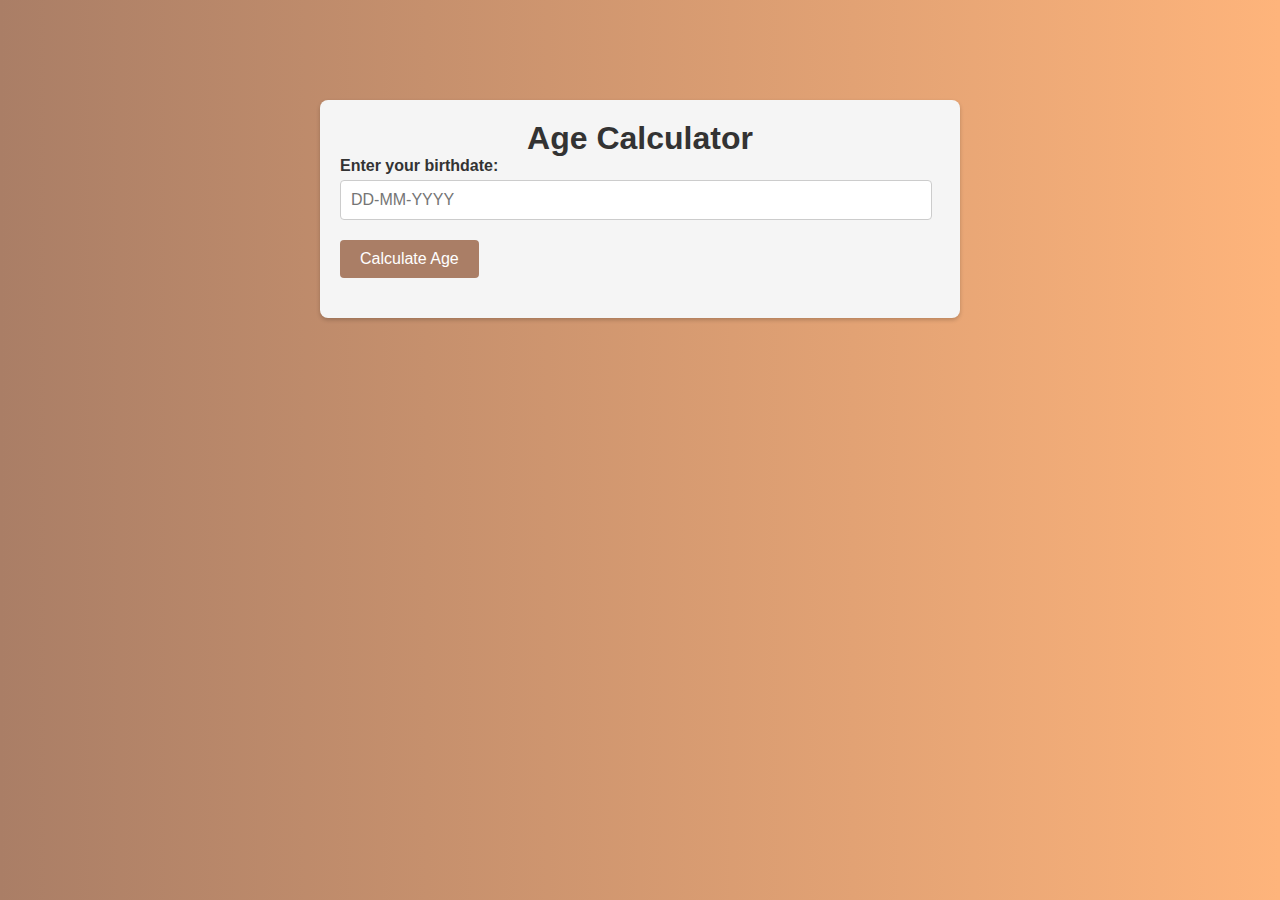
<file: Age-Calculator-Application/index.html>
<!DOCTYPE html>
<html lang="en">
<head>
    <meta charset="UTF-8">
    <meta http-equiv="X-UA-Compatible" content="IE=edge">
    <meta name="viewport" content="width=device-width, initial-scale=1.0">
    <title>Age Calculator</title>
    <link rel="stylesheet" href="style.css">
</head>
<body>

    <div class="container">
        <h1>Age Calculator</h1>
        <form id="ageCalculator">
            <div class="form-group">
                <label for="birthdate">Enter your birthdate:</label>
                <input type="text" id="birthdate" placeholder="DD-MM-YYYY" required>
            </div>
            <div class="form-group">
                <button type="submit">Calculate Age</button>
            </div>
        </form>

        <div class="result-container" id="resultContainer">
            <div class="result" id="result">
                <!-- <div class="result-item">
                    <h3>Weeks Passed:</h3>
                    <p>ageInWeeks</p>
                </div>
                <div class="result-item">
                    <h3>Weeks Passed:</h3>
                    <p>ageInWeeks</p>
                </div>
                <div class="result-item">
                    <h3>Weeks Passed:</h3>
                    <p>ageInWeeks</p>
                </div> -->
            </div>
        </div>
    </div>
 <script src="script.js"></script>   
</body>
</html>
</file>
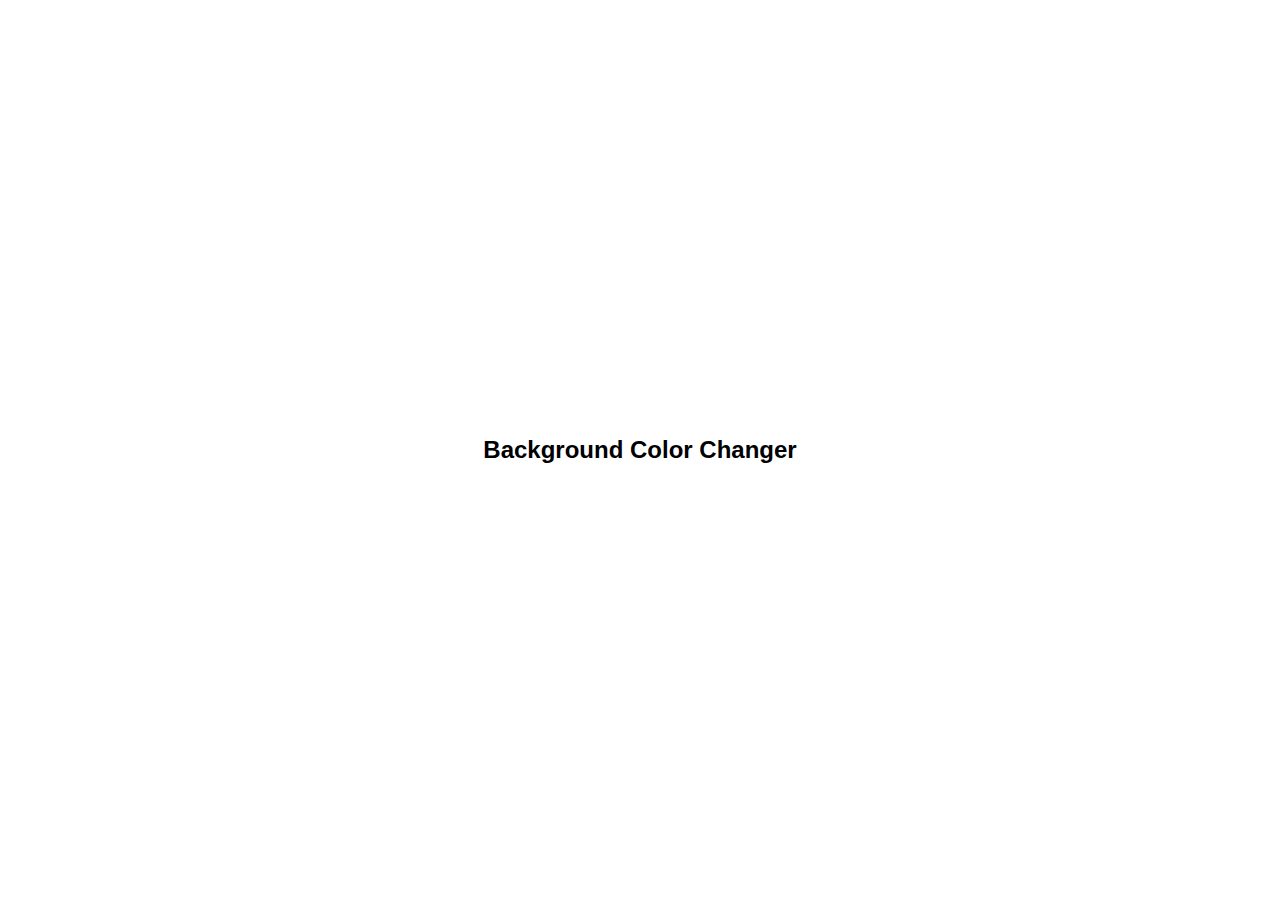
<file: Click-To-Change-BG-Color/index.html>
<!DOCTYPE html>
<html lang="en">
<head>
    <meta charset="UTF-8">
    <meta name="viewport" content="width=device-width, initial-scale=1.0">
    <title>Background Color Changer</title>
    <link rel="stylesheet" href="style.css">
</head>
<body>

    <div class="container">
        <h1>Background Color Changer</h1>
    </div>
  
    <script src="script.js"></script>
</body>
</html>
</file>
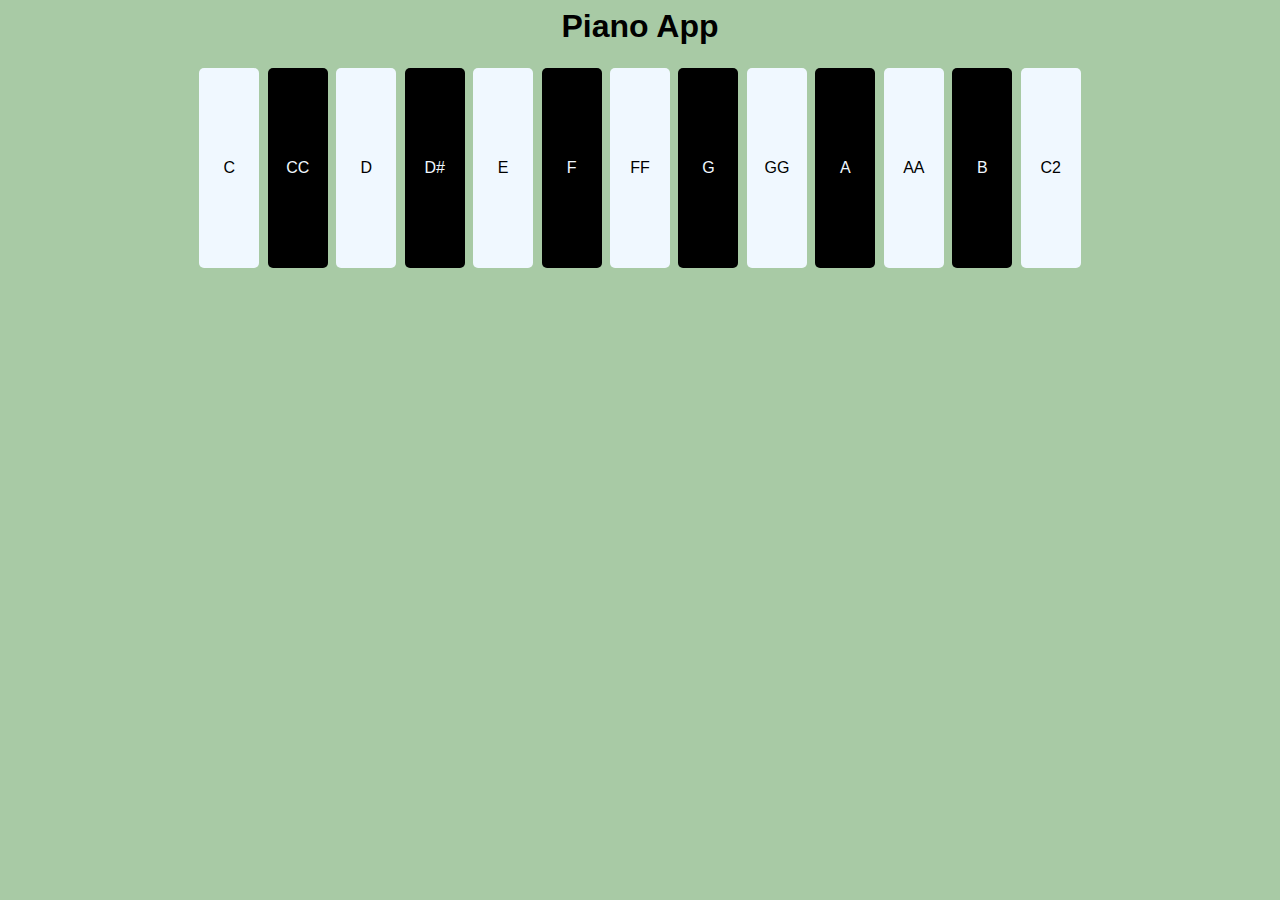
<file: Digital-Piano-Application/index.html>
<!DOCTYPE html>
<html lang="en">
<head>
    <meta charset="UTF-8">
    <meta name="viewport" content="width=device-width, initial-scale=1.0">
    <title>Digital Piano Application</title>
    <link rel="stylesheet" href="style.css">
</head>
<body>
    
    <div class="paino-container">
            <h1>Piano App</h1>
            <div>
                <button onclick="playSound('C')" class="white-key">C</button>
                <button onclick="playSound('CC')" class="black-key">CC</button>

                <button onclick="playSound('D')" class="white-key">D</button>
                <button onclick="playSound('DD')" class="black-key">D#</button>

                <button onclick="playSound('E')" class="white-key">E</button>
                <button onclick="playSound('F')" class="black-key">F</button>

                <button onclick="playSound('FF')" class="white-key">FF</button>
                <button onclick="playSound('G')" class="black-key">G</button>

                <button onclick="playSound('GG')" class="white-key">GG</button>
                <button onclick="playSound('A')" class="black-key">A</button>

                <button onclick="playSound('AA')" class="white-key">AA</button>
                <button onclick="playSound('B')" class="black-key">B</button>

                <button onclick="playSound('C2')" class="white-key">C2</button>

            </div>
    </div>

  <script src="script.js"></script>  
</body>
</html>
</file>
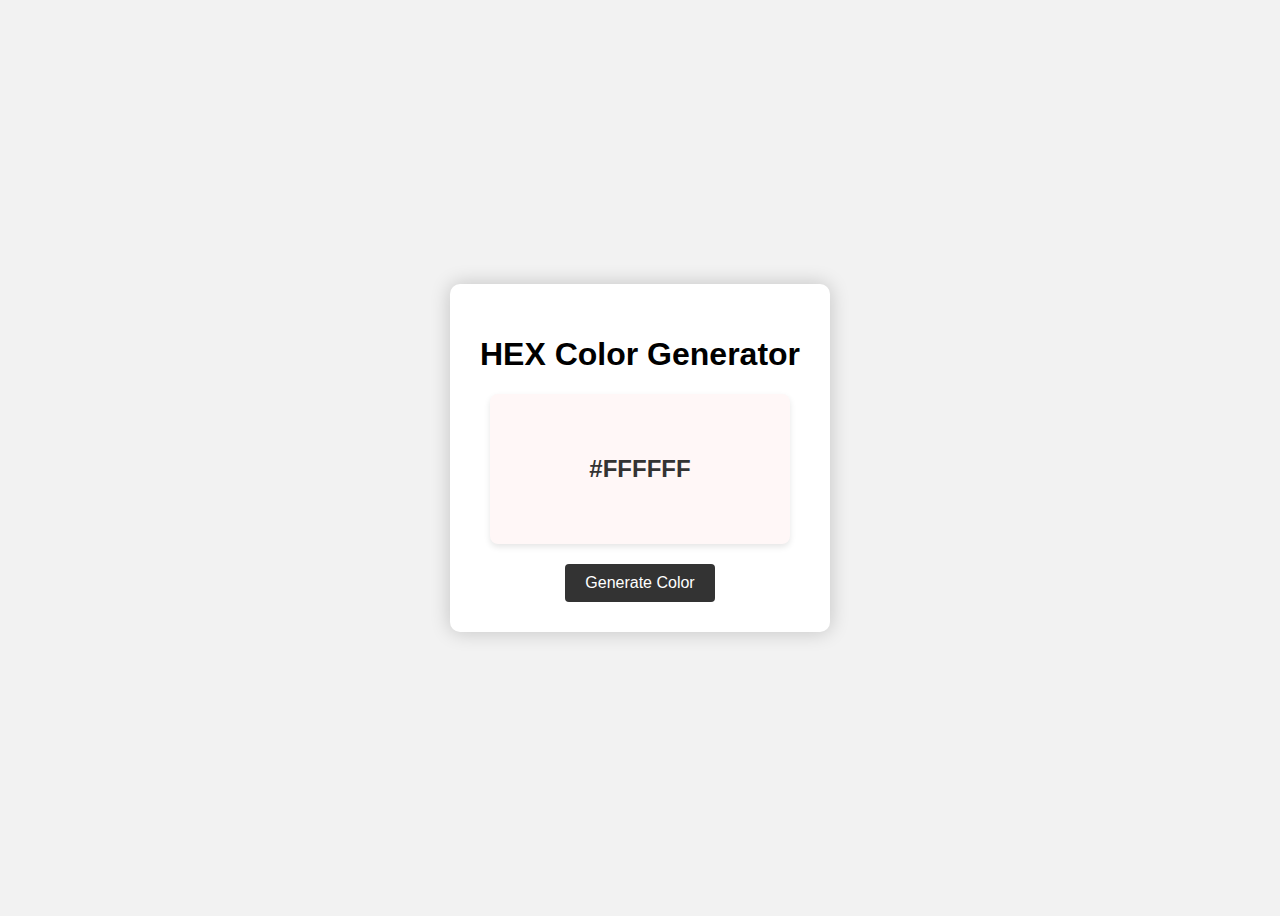
<file: HEX-Color-Generator-Applicaiton/index.html>
<!DOCTYPE html>
<html lang="en">
<head>
    <meta charset="UTF-8">
    <meta name="viewport" content="width=device-width, initial-scale=1.0">
    <title>HEX Color Generator</title>
    <link rel="stylesheet" href="style.css">
</head>
<body>
 
    <div class="container">
        <h1>HEX Color Generator</h1>
        <div class="color-box" id="colorBox">
            <span id="colorText">#FFFFFF</span>
        </div>
        <button id="generteBtn">Generate Color</button>
    </div>

 <script src="script.js"></script>   
</body>
</html>
</file>
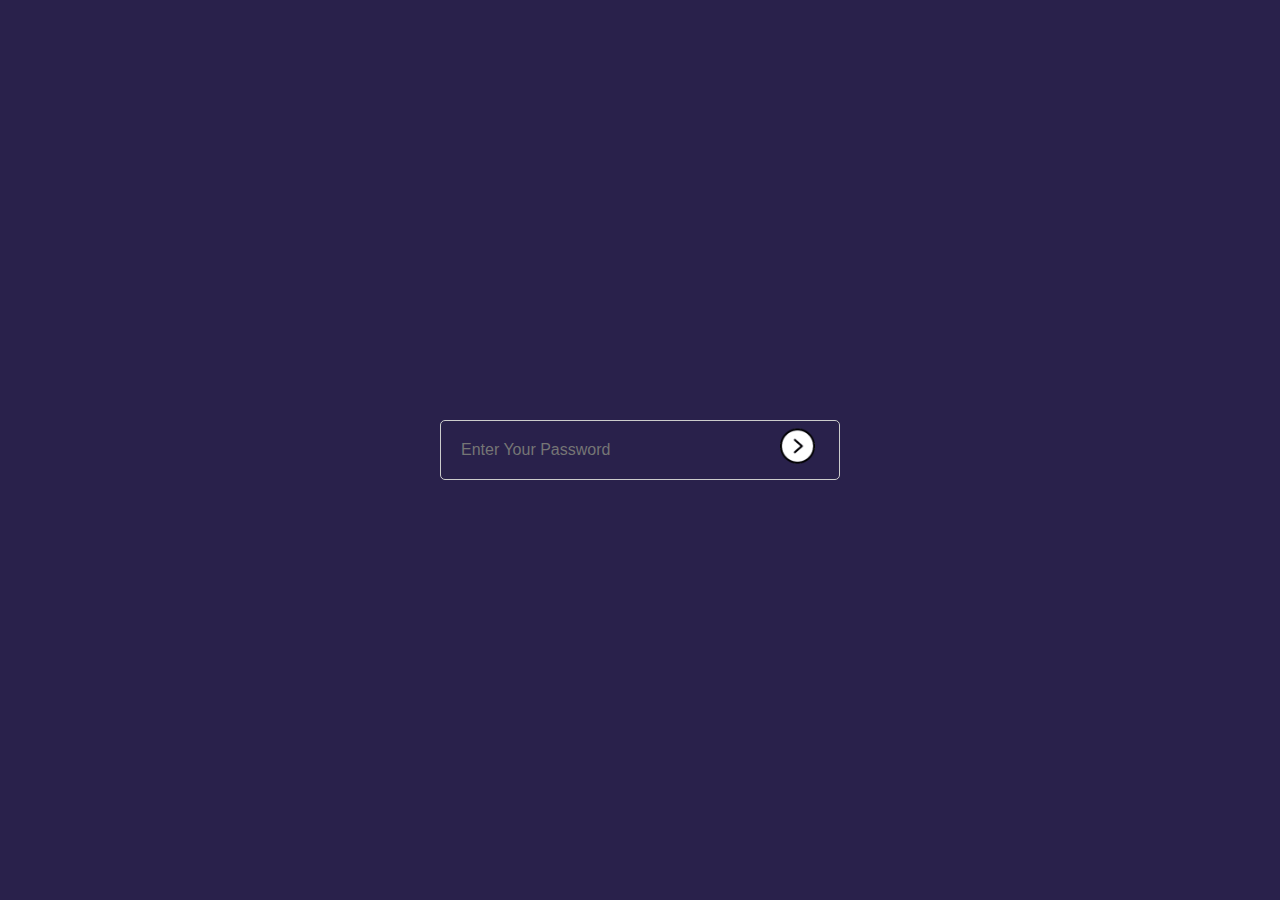
<file: Password-Strength-Checker/index.html>
<!DOCTYPE html>
<html lang="en">
<head>
    <meta charset="UTF-8">
    <meta http-equiv="X-UA-Compatible" content="IE=edge">
    <meta name="viewport" content="width=device-width, initial-scale=1.0">
    <title>Password Strength Checker</title>
    <link rel="stylesheet" href="style.css">
</head>
<body>
    
    <div class="container">
        <div class="input-box">
            <input type="password" id="password" placeholder="Enter Your Password">
            <button type="submit"><img src="images/password-arrow.png" alt="Arrow Image"></button>
            <p id="message"><span id="strength">Weak</p>
        </div>

    </div>
 <script src="script.js"></script>   
</body>
</html>
</file>
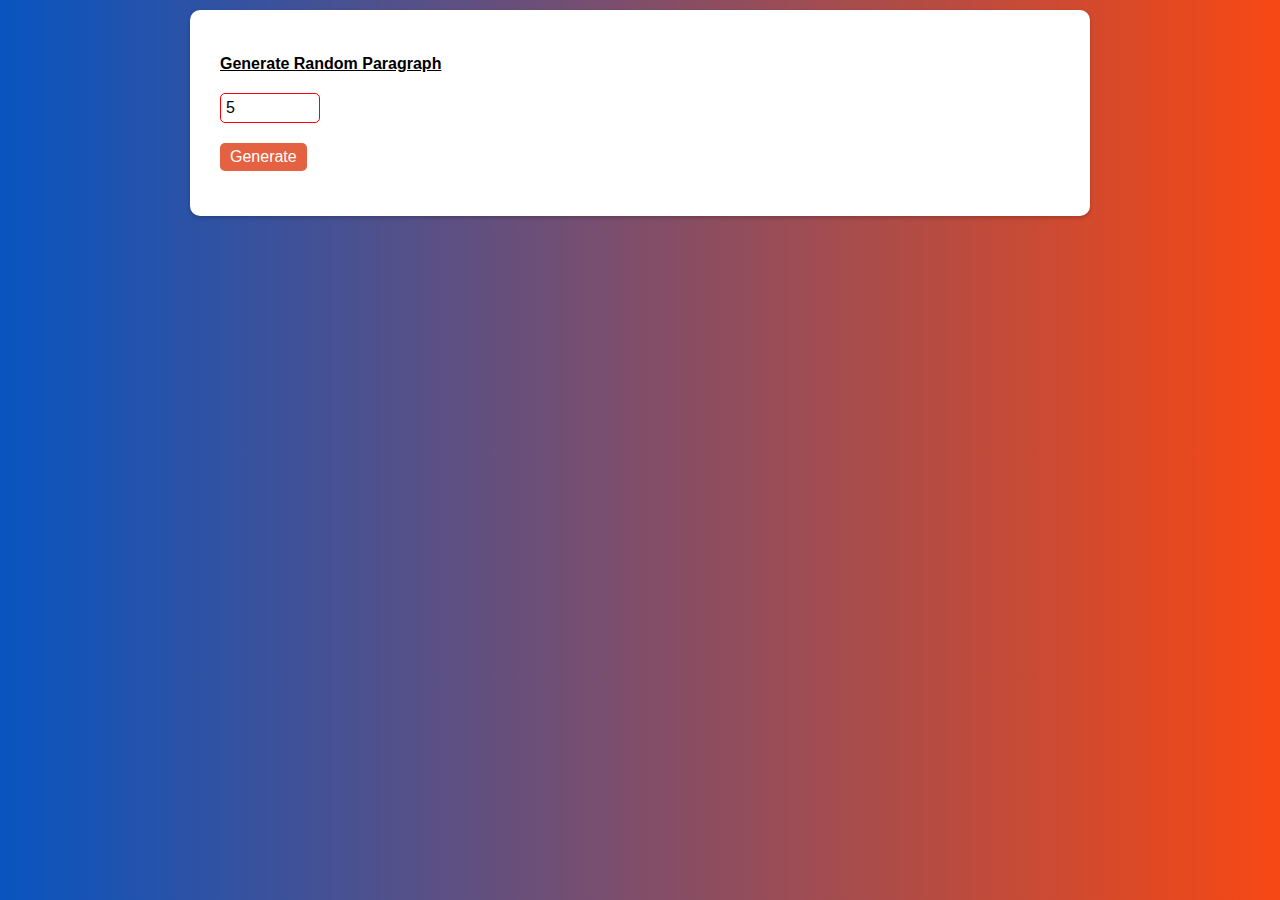
<file: Random-Paragraph-Generator/index.html>
<!DOCTYPE html>
<html lang="en">
<head>
    <meta charset="UTF-8">
    <meta http-equiv="X-UA-Compatible" content="IE=edge">
    <meta name="viewport" content="width=device-width, initial-scale=1.0">
    <title>Random Paragraph Generator</title>
    <link rel="stylesheet" href="style.css">
</head>
<body>

    <div class="card">
        <div class="row">
            <div>
                <label for="items">Generate Random Paragraph</label>
            </div>

            <div>
                <input type="number" value="5" id="items">
            </div>

            <div>
                <button onclick="generate()">Generate</button>
            </div>

        </div>

        <div class="row" id="data"></div>
    </div>
<script src="script.js"></script>   
</body>
</html>
</file>
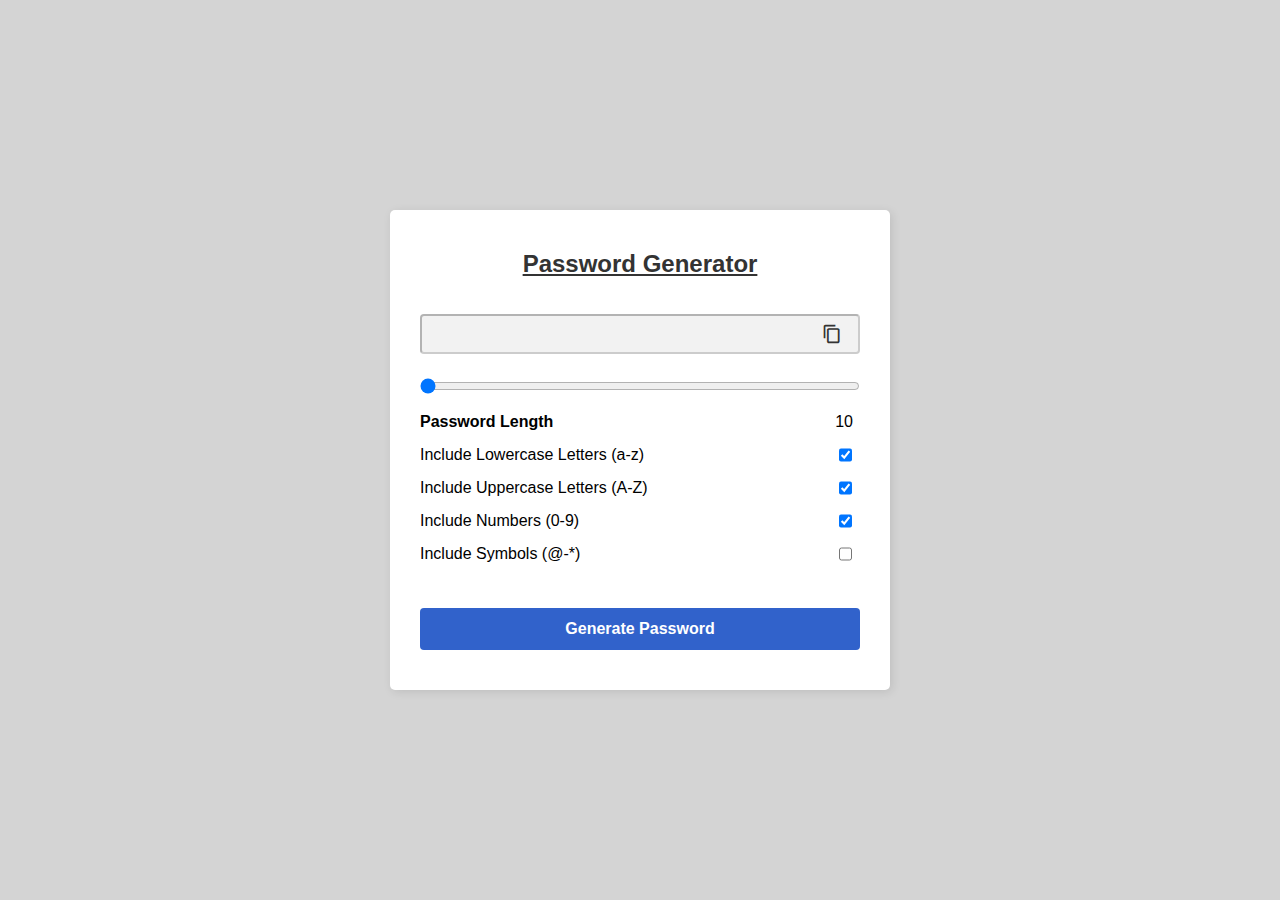
<file: Random-Password-Generator/index.html>
<!DOCTYPE html>
<html lang="en">
<head>
    <meta charset="UTF-8">
    <meta http-equiv="X-UA-Compatible" content="IE=edge">
    <meta name="viewport" content="width=device-width, initial-scale=1.0">
    <title>Random Password Generator</title>
    <link rel="stylesheet" href="style.css" />
    <link href="https://fonts.googleapis.com/icon?family=Material+Icons"
      rel="stylesheet" />
</head>
<body>

    <div class="container">
        <h1>Password Generator</h1>
        <div class="inputBox">
            <input type="text" class="passBox" id="passBox" disabled>
            <span class="material-icons" id="copyIcon">
                content_copy
                </span>
        </div>

        <input type="range" min="10" max="30" value="10" id="inputSlider">

        <div class="row">
            <p>Password Length</p>
            <span id="sliderValue">10</span>
        </div>

        <div class="row">
            <label for="lowercase">Include Lowercase Letters (a-z)</label>
            <input type="checkbox" name="lowercase" id="lowercase" checked >
        </div>

        <div class="row">
            <label for="uppercase">Include Uppercase Letters (A-Z)</label>
            <input type="checkbox" name="uppercase" id="uppercase" checked >
        </div>

        <div class="row">
            <label for="numbers">Include Numbers (0-9)</label>
            <input type="checkbox" name="numbers" id="numbers" checked >
        </div>

        <div class="row">
            <label for="symbols">Include Symbols (@-*)</label>
            <input type="checkbox" name="symbols" id="symbols" >
        </div>

        <button type="button" class="getBtn" id="getBtn">
            Generate Password
        </button>


    </div>
 <script src="script.js"></script>   
</body>
</html>
</file>
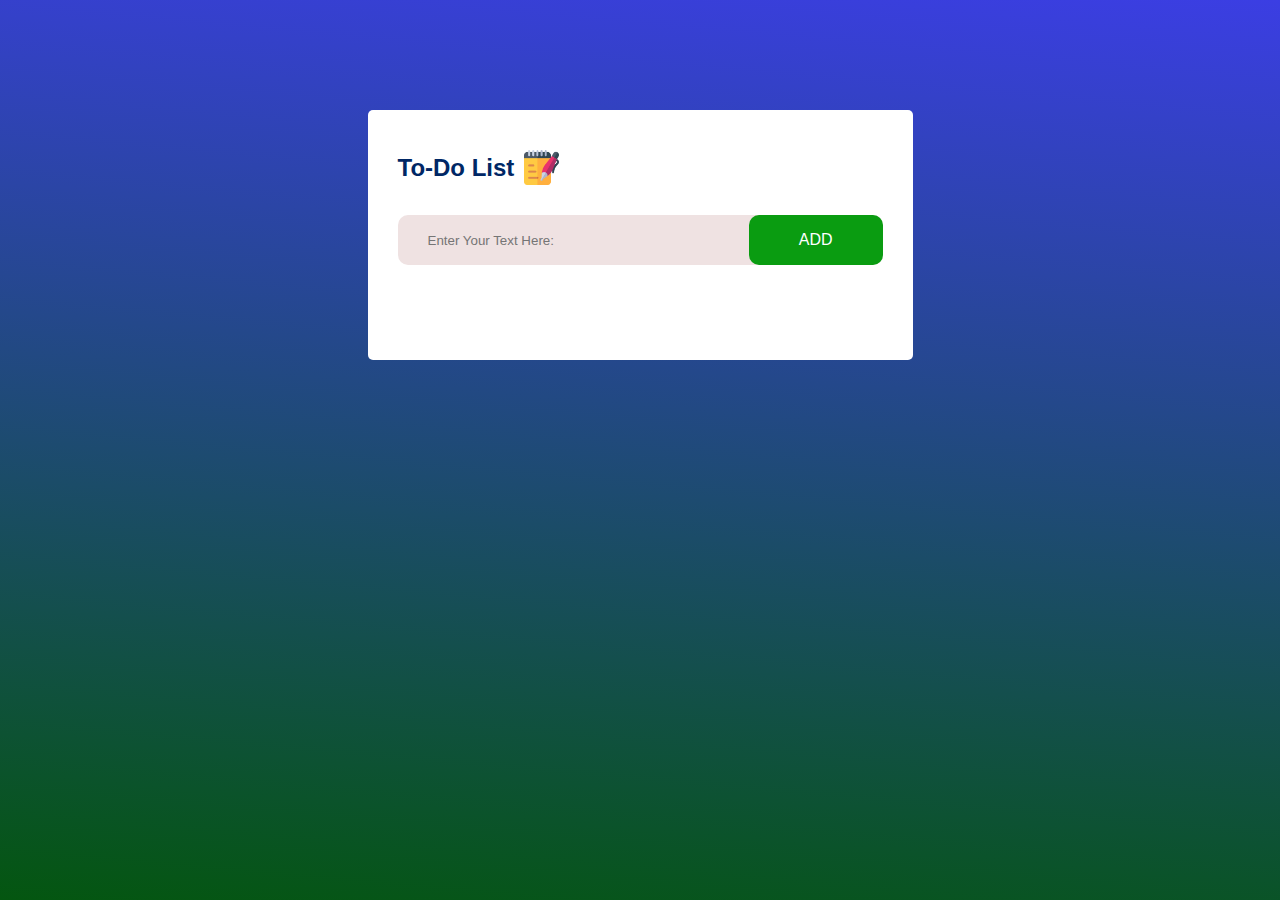
<file: To-Do-List-Application/index.html>
<!DOCTYPE html>
<html lang="en">
<head>
    <meta charset="UTF-8">
    <meta http-equiv="X-UA-Compatible" content="IE=edge">
    <meta name="viewport" content="width=device-width, initial-scale=1.0">
    <title>To-Do List Application</title>
    <link rel="stylesheet" href="style.css">
</head>
<body>
   
    <div class="container">
        <div class="todo-app">
            <h2>To-Do List<img src="images/notes.png"></h2> 
            <div class="row">
               <input type="text" id="input-box" placeholder="Enter Your Text Here:"> 
               <button onclick="addTask()">ADD</button>
            </div>
            <ul id="list-container">
                <!-- <li class="checked">Task 0</li>
                <li>Task 1</li> -->
            </ul>
        </div>
    </div>
<script src="script.js"></script>   
</body>
</html>
</file>
<file: Age-Calculator-Application/style.css>
*{
    padding: 0;
    margin: 0;
    font-family: Helvetica, sans-serif;
}

body{
    background: linear-gradient(to right, #aa7e66,#feb47b);
}

.container{
    width: 600px;
    margin: 100px auto;
    background-color: #f5f5f5;
    padding: 20px;
    border-radius: 8px;
    box-shadow: 0px 2px 4px rgba(0, 0, 0, 0.2);
}

h1{
    text-align: center;
    color: #333;
}

.form-group{
    margin-bottom: 20px;
}

label{
    display: block;
    margin-bottom: 5px;
    color: #333;
    font-weight: 600;
}

input[type="text"]{
    width: 95%;
    padding: 10px;
    font-size: 16px;
    border-radius: 4px;
    border: 1px solid #ccc;
}

button{
    padding: 10px 20px;
    font-size: 16px;
    background-color: #aa7e66;
    border: none;
    outline: none;
    border-radius: 4px;
    color: #fff;
    cursor: pointer;
}

.result-container{
    display: none;
    margin-top: 20px;
    background-color: #fff;
    padding: 20px;
    border-radius: 4px;
    box-shadow: 0px 3px 6px rgba(0, 0, 0, 0.2);
}

.result{
    margin-top: 10px;
}


.result h3{
    color: #333;
    font-size: 18px;
    margin-bottom: 10px;
}

.result p{
    font-size: 15px;
    margin-bottom: 10px;
}
</file>
<file: Click-To-Change-BG-Color/style.css>
*{
    margin: 0;
    padding: 0;
    box-sizing: border-box;
}

body{
    display: flex;
    justify-content: center;
    align-items: center;
    height: 100vh;
}


.container{
    font-family: Arial, Helvetica, sans-serif;
}

h1{
    font-size: 24px;
}
</file>
<file: Digital-Piano-Application/style.css>
body{
    font-family: Arial, Helvetica, sans-serif;
    text-align: center;
    background-color: #a8caa5;
}

.piano-container{
    padding: 10px;
}

h1{
    margin-top: 0;
    padding: 0;
}

button{
    width: 60px;
    height: 200px;
    margin: 2px;
    font-size: 16px;
    border: none;
    border-radius: 5px;
    cursor: pointer;

}

.white-key{
    background-color: aliceblue;
}

.black-key{
    background-color: black;
    color: aliceblue;
}
</file>
<file: HEX-Color-Generator-Applicaiton/style.css>
body{
    display: flex;
    justify-content: center;
    align-items: center;
    background-color: #f2f2f2;
    font-family: Arial, Helvetica, sans-serif;
    height: 100vh;
}

.container{
    text-align: center;
    background-color: #fff;
    padding: 30px;
    box-shadow: 0px 0px 20px rgba(0, 0, 0, 0.2);
    border-radius: 10px;
}

.color-box{
    width: 300px;
    height: 150px;
    background-color: #fff7f7;
    border-radius: 8px;
    margin: 20px auto;
    font-weight: bolder;
    display: flex;
    justify-content: center;
    align-items: center;
    box-shadow: 0px 3px 6px rgba(0, 0, 0, 0.1);
}

#colorText{
    font-size: 24px;
     color: #333;     
}

button{

    background-color: #333;
    color: #ffffff;
    border: none;
    border-radius: 4px;
    padding: 10px 20px;
    font-size: 16px;
    cursor: pointer;
    transition: background-color 0.3s ease;

}

button:hover{
    background-color: #555;
}
</file>
<file: Password-Strength-Checker/style.css>
*{
    margin: 0;
    padding: 0;
    box-sizing: border-box;
}

.container{
    height: 100vh;
    width: 100%;
    background-color: #29214b;
    display: flex;
    justify-content: center;
    align-items: center;
}

.input-box{
    width: 400px;
    position: relative;
}

.input-box input{
    width: 100%;
    height: 60px;
    padding: 0px 20px;
    border: 1px solid #ccc;
    outline: none;
    color: #fff;
    border-radius: 5px;
    font-size: 16px;
    background: transparent;
}


button{
    width: 3px;
    height: 3px;
    background: transparent;
    border: none;
    outline: none;
    border-radius: 50%;
    cursor: pointer;
    position: absolute;
    top: 16%;
    left: 85%;
    transform: translateY(-48%);

}

button img{
    width: 35px;
}

#message{
    position: absolute;
    margin-top: 5px;
    color: #fff;
    font-size: 16px;
    display: none;
}
</file>
<file: Random-Paragraph-Generator/style.css>
*{
    padding: 0;
    margin: 0;
    box-sizing: border-box;
    font-family: Verdana, Geneva, Tahoma, sans-serif;
}

body{
    background: linear-gradient(to left, #f74813,#0854c0);
}

label{
    text-decoration: underline;
    font-weight: 600;
}

.card{
    max-width: 900px;
    background-color: #fff;
    margin: 10px auto;
    box-shadow: 0px 2px 4px rgba(0, 0, 0, 0.2);
    padding: 20px;
    border-radius: 10px;
}

.row{
    margin-top: 15px;
}

.row div{
    padding: 10px;
}

.row input{
    width: 100px;
    padding: 5px;
    border-radius: 5px;
    border: 1px solid #ff0000;
    outline: none;
    font-size: 16px;
}

.row button{
    background-color: #e46141;
    padding: 5px 10px;
    border-radius: 5px;
    border: none;
    font-size: 16px;
    color: white;
    cursor: pointer;
    outline: none;
}

.row p{
    margin-top: 10px;
    font-size: 16px;
    text-align: justify;
}
</file>
<file: Random-Password-Generator/style.css>
*{
    padding: 0;
    margin: 0;
    box-sizing: border-box;
    font-family: Arial, Helvetica, sans-serif;
}

body{
    display: flex;
    justify-content: center;
    align-items: center;
    min-height: 100vh;
    background-color: #d4d4d4;
}

.container{
    width: 100%;
    max-width: 500px;
    border-radius: 5px;
    background-color: #fff;
    padding: 40px 30px;
    box-shadow: 2px 2px 10px rgba(0, 0, 0, 0.1);
}

.container h1{
    font-size: 24px;
    font-weight: bold;
    margin-bottom: 36px;
    text-align: center;
    color: #333333;
    text-decoration: underline;
}

.inputBox{
    position: relative;
    margin-bottom: 24px;
}

.inputBox span{
    position: absolute;
    top: 50%;
    right: 4%;
    transform: translateY(-50%);
    color: #333333;
    font-size: 20px;
    cursor: pointer;
}

.passBox{
    width: 100%;
    height: 40px;
    padding: 8px;
    border-radius: 4px;
    font-size: 16px;
    font-weight: 700;
    background-color: #f2f2f2;
    color: #333333;
    outline: none;
}

input[type="range"]{
    width: 100%;
}

.row{

    display: flex;
    justify-content: space-between;
    margin-bottom: 15px;
    margin-top: 15px;

}

.row p{
    font-weight: 700;
}

input[type="checkbox"]{
    margin-right: 8px;
}

.getBtn{
    width: 100%;
    padding: 12px;
    border: none;
    border-radius: 4px;
    font-size: 16px;
    font-weight: bold;
    color: #ffffff;
    background-color: #3162cb;
    cursor: pointer;
    margin-top: 30px;

}

.getBtn:hover{
    background-color: #1d1e20;
}

#sliderValue{
    margin-right: 7px;
}
</file>
<file: To-Do-List-Application/style.css>
*{

    margin: 0;
    padding: 0;
    box-sizing: border-box;
    font-family: Arial, Helvetica, sans-serif;
}

.container{
    min-height: 100vh;
    background: linear-gradient(185deg, #3b3ee3,#045610);
    padding: 10px;
}

.todo-app{
    max-width: 545px;
    background-color: #fff;
    margin: 100px auto;
    padding: 40px 30px 70px;
    border-radius: 5px;
}

.todo-app h2{
    color: #002765;
    display: flex;
    align-items: center;
    margin-bottom: 30px;
}

.todo-app h2 img{
    width: 35px;
    margin-left: 10px;
}

.todo-app:hover{
    box-shadow: 1px 2px 2px 3px black;
}

.row{
    display: flex;
    align-items: center;
    justify-content: space-between;
    background-color: #efe2e2;
    border-radius: 10px;
    padding-left: 20px;
    margin-bottom: 25px;
}

input{
    flex: 1;
    border: none;
    outline: none;
    background: transparent;
    padding: 10px;
    font-weight: 14px;
}

button{
    border: none;
    outline: none;
    padding: 16px 50px;
    color: #fff;
    font-size: 16px;
    cursor: pointer;
    background-color: #0a9c11;
    border-radius: 10px;
}

button:hover{
    background-color: #068051;
}

ul li{
    list-style: none;
    font-size: 17px;
    padding: 12px 8px 12px 50px;
    user-select: none;
    cursor: pointer;
    position: relative; 
}

ul li::before{
    content: '';
    position: absolute;
    height: 28px;
    width: 28px;
    border-radius: 50%;
    background-image: url(images/unchecked.png);
    background-size: cover;
    background-position: center;
    top: 8px;
    left: 16px;
}

ul li.checked{
    color: #555;
    text-decoration: line-through;

}

ul li.checked::before{
    color: #666;
    background-image: url(images/checked.png);
}


ul li span{
    position:absolute;
    right: 0;
    top: 5px;
    width: 40px;
    height: 40px;
    font-size: 22px;
    color: #555;
    line-height: 40px;
    text-align: center;
    border-radius: 50%;
}

ul li span:hover{
    background: #f3f3f3;
}
</file>
